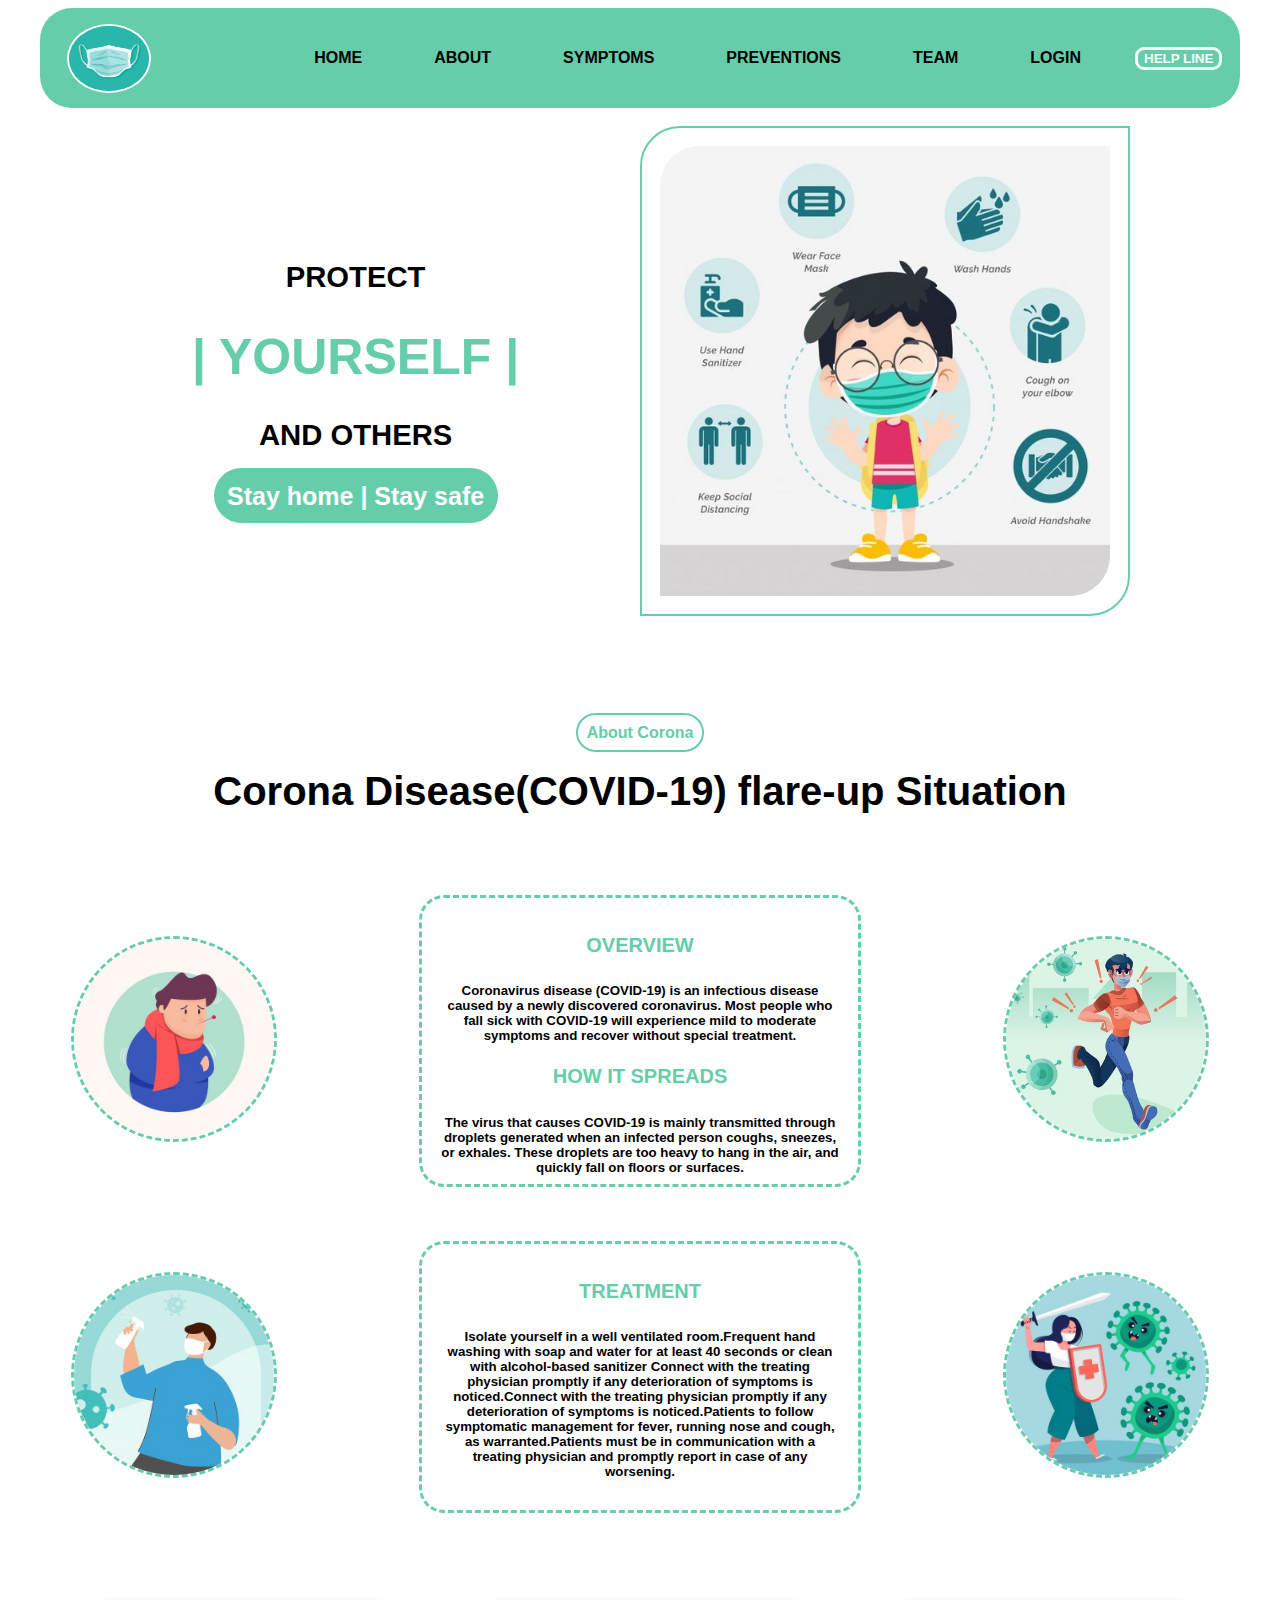
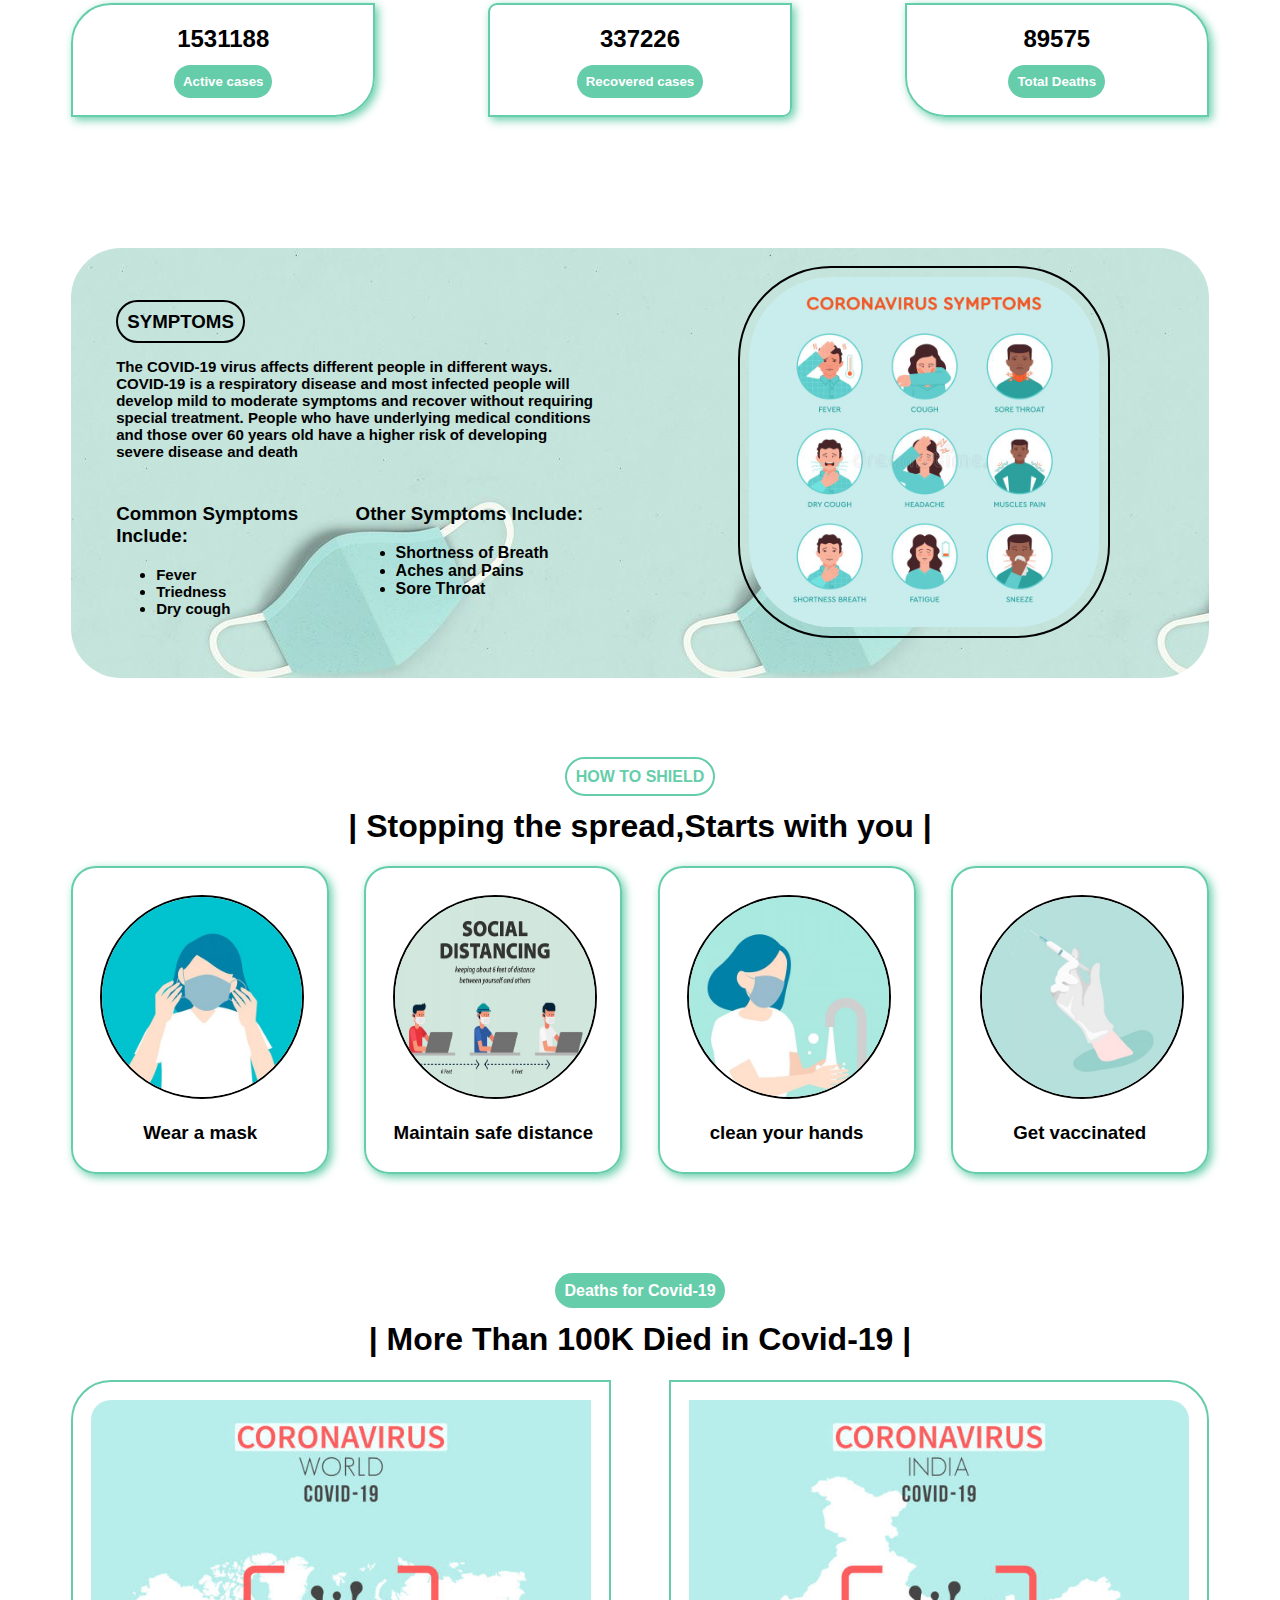
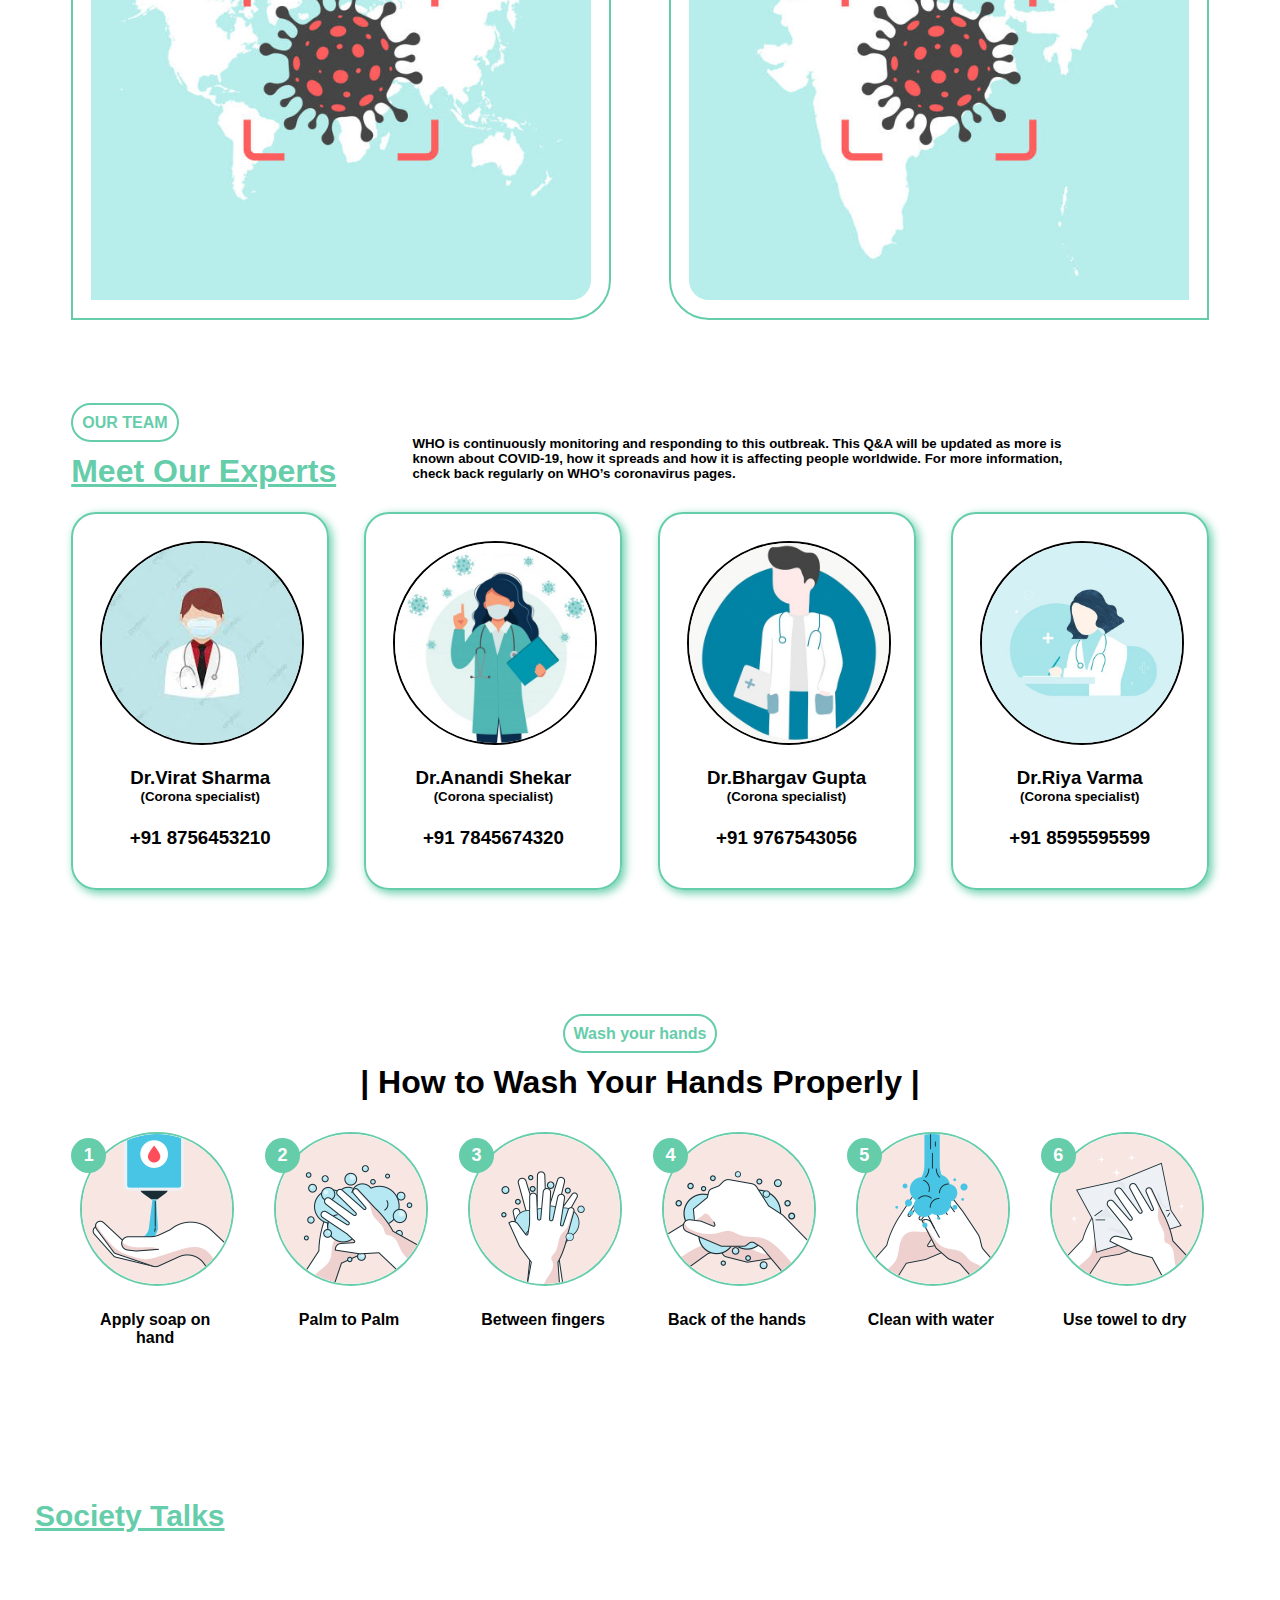
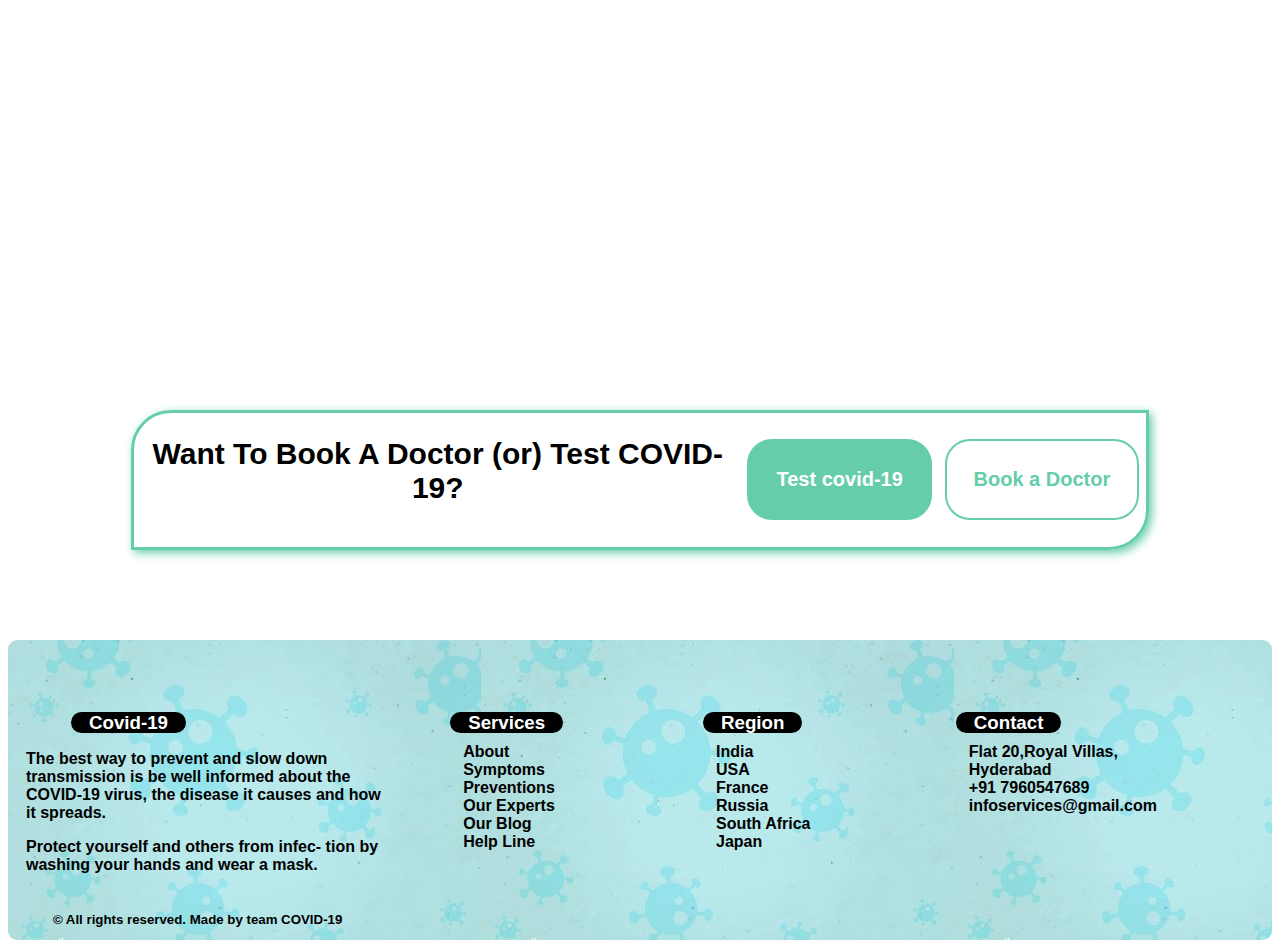
<file: covid19awarenessproject-main/index.html>
<!DOCTYPE html>
<html>
    <head>
    <meta name="viewport" content="width=device-width, initial-scale=1.0">
    <link rel="stylesheet" href="edit.css">
    <title>COVID-19</title>
    </head>
    <body>
        <!--heading part-->
        
        <div class="head">
            <div class="h2">
               <img src="covid logo.jpg">
               
             </div>
             
             <div class="h3">
                <ul>
                   <li><a href="#home"><b>HOME</b></a></li>
                    <li><a href="#about"><b>ABOUT</b></a></li>
                    <li><a href="#symptoms"><b>SYMPTOMS</b></a></li>
                    <li><a href="#prevention"><b>PREVENTIONS</b></a></li>
                    <li><a href="#team"><b>TEAM</b></a></li>
                    <li><a href="./login.html"><b>LOGIN</b></a></li>
                    <li><button class="h4"><b>HELP LINE</b></buttoon></li>
                </ul>
                </div>
        </div>
        <!--home body-->
        <div class="bigbody">
        <div class="body" id="home">
         <div class="body1">
            <h3>PROTECT</h3><h1>| YOURSELF |</h1>
            <h3>AND OTHERS</h3>
        <h4>Stay home | Stay safe</h4></div>
            <div class="body2">
                <img src="covid body.jpg">
            </div>
        </div>
        </div>
        <!--home body end-->
        <!--about body-->
        <div class="bigab">
         <div class="ab" id="about">
                <h4>About Corona</h4>
                <h1><b> Corona Disease(COVID-19) flare-up Situation </b></h1>
            </div>

            <div class="ab2">
                <div class="ab3">
                    <img src="ov1.jpg">
                </div>
                <div class="ab4">
                    <h4>OVERVIEW</h4>
                    <h5>Coronavirus disease (COVID-19) is an infectious disease 
                        caused by a newly discovered coronavirus.
                        Most people who fall sick with COVID-19 will experience 
                        mild to moderate symptoms and recover without special treatment.
                    </h5>
                    <h4>HOW IT SPREADS</h4>
                    <h5>The virus that causes COVID-19 is mainly transmitted through 
                        droplets generated when an infected person coughs, sneezes, or exhales.
                         These droplets are too heavy to hang in the air, and quickly fall on 
                         floors or surfaces.
                    </h5>
                </div>
                <div class="ab5">
                    <img src="ov2.jpg">
                </div>
            </div>
                <div class="new">
                <div class="ab7">
                    <img src="treat 1.jpg">
                </div>
                <div class="ab8">
                     <h4>TREATMENT</h4>
                     <h5>Isolate yourself in a well ventilated room.Frequent hand washing 
                         with soap and water for at least 40 seconds or clean with alcohol-based sanitizer
                         Connect with the treating physician promptly if any deterioration of symptoms is 
                         noticed.Connect with the treating physician promptly if any deterioration 
                         of symptoms is noticed.Patients to follow symptomatic management for fever,
                          running nose and cough, as warranted.Patients must be in communication with a
                           treating physician and promptly report in case of any worsening.
                          </h5>
                </div>
                <div class="ab9">
                    <img src="treat 2.jpg">
                </div>
            </div>
            </div>
            <!--about body end-->
            <!--case body-->
            <div class="case">
                <div class="c1">
                    <h2>1531188</h2>
                    <h5>Active cases</h5>
                </div>
                <div class="c2">
                   <h2>337226</h2>
                    <h5>Recovered cases</h5>
                </div>
                <div class="c3">
                    <h2>89575</h2>
                    <h5>Total Deaths</h5>
                </div>
             </div>
             <!--case body end-->
             <!--symptoms body-->
             <div class="bigsb">
             <div class="sb" id="symptoms">
                 <div class="sb1">
                     <h3 id="sym">SYMPTOMS</h3>
                     <h5>The COVID-19 virus affects different people in different ways.
                         COVID-19 is a respiratory disease and most infected people will
                          develop mild to moderate symptoms and recover without requiring 
                          special treatment. People who have underlying medical conditions
                           and those over 60 years old have a higher risk of developing severe
                            disease and death
                         </h5>
                         <div class="sb3">
                    <div class="sb4">
                        <h3>Common Symptoms Include:</h3>
                        <ul>
                            <li><b>Fever</b></li>
                            <li><b>Triedness</b></li>
                            <li><b>Dry cough</b></li>
                        </ul>
                    </div>
                    <div class="sb5">
                        <h3>Other Symptoms Include:</h3>
                        <ul>
                            <li><b>Shortness of Breath</b></li>
                            <li><b>Aches and Pains</b></li>
                            <li><b>Sore Throat</b></li>
                        </ul></div>
                    </div>
                        </div>
                 <div class="sb2">
                     <img src="symptoms.jpg">
                 </div>
             </div>
             </div>
             <!--symptom body end-->
             <!--prevention body-->
             <div class="bigpb">
             <div class="pb" id="prevention">
                 <h4>HOW TO SHIELD</h4>
                 <h1><b>| Stopping the spread,Starts with you |</b></h1>
             </div>
             <div class="pb2">
                 <div class="pb3">
                     <img src="pre1.jpg">
                     <h3 style=text-align:center;>Wear a mask</h3> 
                 </div>
                 <div class="pb4">
                     <img src="pre2.jpg">
                     <h3 style=text-align:center;>Maintain safe distance</h3>
                 </div>
                 <div class="pb5">
                     <img src="pre3.jpg">
                     <h3 style=text-align:center;>clean your hands</h3>
                 </div>
                 <div class="pb6">
                     <img src="pre4.jpg">
                     <h3 style=text-align:center;>Get vaccinated</h3>
                 </div>
             </div>
             </div>
             <!--prevention body end-->
             <!--map body-->
             <div class="bigmb">
             <div class="mb">
                     <h4>Deaths for Covid-19</h4>
                     <h1>| More Than 100K Died in Covid-19 |</h1>
             </div>
             <div class="mb2">
                <div class="mb3">
                    <img src="world map.jpg">
                </div>
                     <div class="mb4">
                        <img src="india map.jpg">
                     </div>
             </div>
             </div>
             <!--map body end-->
             <!--team body-->
             <div class="bigtb">
             <div class="tb" id="team">
                 <div class="tb1">
                     <h4>OUR TEAM</h4>
                     <h1 style=" color:mediumaquamarine;text-decoration: underline;">Meet Our Experts</h1>
                     </div>
                     <div class="tb2">
                         <h5>WHO is continuously monitoring and responding to this outbreak.
                            This Q&A will be updated as more is known about COVID-19, how it
                            spreads and how it is affecting people worldwide. For more information,
                             check back regularly on WHO’s coronavirus pages.
                        </h5>
                 </div>
             </div>
             <div class="tb3">
                 <div class="tb4">
                <img src="team 1.jpg">
                 <h3 style="text-align: center;">Dr.Virat Sharma</h3>
                 <h5 style="text-align: center;">(Corona specialist)</h5>
                 <h3 style="text-align: center;">+91 8756453210</h3>
                 </div>
                 <div class="tb5">
                     <img src="team 2.jpg">
                     <h3 style="text-align: center;">Dr.Anandi Shekar</h3>
                     <h5 style="text-align: center;">(Corona specialist)</h5>
                     <h3 style="text-align: center;">+91 7845674320</h3>
                 </div>
                 <div class="tb6">
                     <img src="team 3.jpg">
                     <h3 style="text-align: center;">Dr.Bhargav Gupta</h3>
                     <h5 style="text-align: center;">(Corona specialist)</h5>
                     <h3 style="text-align: center;">+91 9767543056</h3>
                 </div>
                 <div class="tb7">
                     <img src="team4.jpg">
                     <h3 style="text-align: center;">Dr.Riya Varma</h3>
                     <h5 style="text-align: center;">(Corona specialist)</h5>
                     <h3 style="text-align: center;">+91 8595595599</h3>
                 </div>
             </div>
             </div>
             <!--team body completed-->
             <!--wash body-->
             <div class="bigwb">
             <div class="wb">
                     <h4>Wash your hands</h4>
                     <h1>| How to Wash Your Hands Properly |</h1>
             </div>
             <div class="wb2">
                 <div class="wb3">
                     <img src="w1.png">
                     <h4 style="text-align: center;">Apply soap on hand</h4>
                     <span class="num">1</span>
                 </div>
                 <div class="wb4">
                     <img src="w2.png">
                     <h4 style="text-align: center;">Palm to Palm</h4>
                     <span class="num">2</span>
                 </div>
                 <div class="wb5">
                     <img src="w3.png">
                     <h4 style="text-align: center;">Between fingers</h4>
                     <span class="num">3</span>
                 </div>
                 <div class="wb6">
                     <img src="w4.png">
                     <h4 style="text-align: center;">Back of the hands</h4>
                     <span class="num">4</span>
                 </div>
                 <div class="wb7">
                     <img src="w5.png">
                     <h4 style="text-align: center;">Clean with water</h4>
                     <span class="num">5</span>
                 </div>
                 <div class="wb8">
                     <img src="w6.png">
                     <h4 style="text-align: center;">Use towel to dry</h4>
                     <span class="num">6</span>
                 </div>
             </div>
             </div>
             <!--wash body end-->
             <!--video body-->
             <div class="bigvb">
             <div class="vb">
                 <h2>Society Talks</h2>
             </div>
             <div class="vb1">
                 <div class="vb2">
                    <iframe src="https://www.youtube.com/embed/fwjt9EoWhcg"
                     title="YouTube video player" frameborder="0" allow="accelerometer; autoplay; clipboard-write;
                      encrypted-media; gyroscope; picture-in-picture" allowfullscreen></iframe>
                 </div>
                 <div class="vb3">
                    <iframe src="https://www.youtube.com/embed/UrcDLopNPV8"
                     title="YouTube video player" frameborder="0" allow="accelerometer; autoplay; clipboard-write; 
                     encrypted-media; gyroscope; picture-in-picture" allowfullscreen></iframe>
                 </div>
             </div>
             </div>

             <!--book body-->
             <div class="bigbd">
             <div class="bd">
                 <div class="bd1">
                   <h2>Want To Book A Doctor (or) Test COVID-19?</h2>
                 </div>
                 <div class="bd2">
                  <h4 id=bd3>Test covid-19</h4>
                   <h4 id="bd4">Book a Doctor</h4>
                 </div>
             </div>
             </div>
             <!--book body end-->
             <!--end body-->
             <div class="eb">
                 <div  class="eb1">
                     <h3>Covid-19</h3>
                     <p><b>The best way to prevent and slow down
                        transmission is be well informed about
                        the COVID-19 virus, the disease it causes
                        and how it spreads.</b>
                    </p>
                        <p><b>Protect yourself and others from infec- tion 
                            by washing your hands and wear a mask.</b>
                        </p>
                 </div>
                 <div class="eb2">
                        <h3>Services</h2>
                     <ul>
                         <li><b>About</b></li>
                         <li><b>Symptoms</b></li>
                         <li><b>Preventions</b></li>
                         <li><b>Our Experts</b></li>
                         <li><b>Our Blog</b></li>
                         <li><b>Help Line</b></li>
                     </ul>
                 </div>
                 <div class="eb3">
                        <h3>Region</h3>
                    <ul>
                        <li><b>India</b></li>
                        <li><b>USA</b></li>
                        <li><b>France</b></li>
                        <li><b>Russia</b></li>
                        <li><b>South Africa</b></li>
                        <li><b>Japan</b></li>
                    </ul>
                </div>
                 <div class="eb4">
                         <h3>Contact</h3>
                     <ul>
                         <li><b>Flat 20,Royal Villas,
                             Hyderabad</b></li>

                         <li><b>+91 7960547689</b></li>
                         
                         <li><b>infoservices@gmail.com</b></li>
                         </ul>
                 </div>
                 <h5 style="text-align: center;">© All rights reserved. Made by team  COVID-19</h5>
             </div>
    </body>
</html>
</file>
<file: covid19awarenessproject-main/edit.css>
* {
  font-family: sans-serif;
}

.head {
  width: 95%;
  margin: 0 auto;
  height: 100px;
  background-color: mediumaquamarine;
  display: flex;
  flex-direction: row;
  flex-wrap: wrap;
  justify-content: space-between;
  align-items: center;
  border-radius: 32px;
}
.h3 > ul > li > a:hover {
  background-color: white;
  color: mediumaquamarine;
  padding: 1vh;
  border-radius: 9px;
}
.h4 {
  background-color: mediumaquamarine;
  color: mintcream;
  border: 3px solid mintcream;
  border-radius: 9px;
  cursor: pointer;
  text-decoration: none;
  align-items: center;
}
.h4:hover {
  background-color: white;
  color: mediumaquamarine;
}
.h2 > img {
  border-radius: 50%;
  border: 2px solid white;
  display: flex;
  margin-left: 3vh;
}
.h3 > ul > li,
.h3 > ul > li > a {
  list-style: none;
  margin: 1vh 2vh;
  color: black;
  text-decoration: none;
}
.h3 > ul {
  display: flex;
  flex-direction: row;
  justify-content: flex-end;
  align-items: center;
}

.body1 {
  width: 400px;
  height: fit-content;
  margin: auto;
  padding: 3vh;
  text-align: center;
  font-size: 25px;
}
.body1 > h4 {
  display: inline;
  background-color: mediumaquamarine;
  color: white;
  border-radius: 50px;
  padding: 1.5vh;
}
.body1 > h1 {
  color: mediumaquamarine;
}
.body2 {
  width: 450px;
  height: 450px;
  padding: 2vh;
  border: 2px solid mediumaquamarine;
  border-radius: 40px 0;
}
.body {
  width: 90%;
  display: grid;
  grid-template-columns: 50% 50%;
  margin: auto;
  padding: 2vh;
}
.bigbody {
  width: 100%;
  height: fit-content;
}
.ab > h4 {
  border: 2px solid mediumaquamarine;
  color: mediumaquamarine;
  border-radius: 25px;
  padding: 1vh;
  display: inline;
}
.ab > h1 {
  font-size: 40px;
  height: fit-content;
}
.ab {
  width: 90%;
  margin: auto;
  text-align: center;
}
.ab3 > img {
  border-style: dashed;
  border-color: mediumaquamarine;
  border-radius: 50%;
}
.ab4 > h4 {
  font-size: 20px;
  color: mediumaquamarine;
  margin-top: 2vh;
}
.ab4 {
  width: 400px;
  height: 250px;
  border-style: dashed;
  border-color: mediumaquamarine;
  padding: 2vh;
  text-align: center;
  border-radius: 25px;
}
.ab5 > img {
  border-style: dashed;
  border-color: mediumaquamarine;
  border-radius: 50%;
}
.ab2 {
  width: 90%;
  margin: auto;
  display: flex;
  flex-direction: row;
  justify-content: space-between;
  flex-wrap: wrap;
  align-items: center;
  height: 400px;
}
.new {
  width: 90%;
  margin: auto;
  display: flex;
  flex-direction: row;
  justify-content: space-between;
  flex-wrap: wrap;
  align-items: center;
}
.bigab {
  width: 100%;
  height: fit-content;
  margin-top: 10vh;
}
.ab7 > img {
  border-style: dashed;
  border-color: mediumaquamarine;
  border-radius: 50%;
}
.ab8 > h4 {
  font-size: 20px;
  color: mediumaquamarine;
  margin-top: 2vh;
}
.ab8 {
  width: 400px;
  height: 230px;
  border-style: dashed;
  border-color: mediumaquamarine;
  padding: 2vh;
  text-align: center;
  border-radius: 25px;
}
.ab9 > img {
  border-style: dashed;
  border-color: mediumaquamarine;
  border-radius: 50%;
}
.case {
  width: 90%;
  height: 200px;
  margin: auto;
  display: flex;
  flex-direction: row;
  justify-content: space-between;
  flex-wrap: wrap;
  margin-top: 10vh;
}
.c1 {
  text-align: center;
  width: 300px;
  height: 110px;
  border: 2px solid mediumaquamarine;
  border-radius: 40px 0;
  box-shadow: mediumaquamarine 3px 3px 10px;
}
.c2 {
  text-align: center;
  width: 300px;
  height: 110px;
  border: 2px solid mediumaquamarine;
  border-radius: 9px 0;
  box-shadow: mediumaquamarine 3px 3px 10px;
}
.c3 {
  text-align: center;
  width: 300px;
  height: 110px;
  border: 2px solid mediumaquamarine;
  border-radius: 0 40px;
  box-shadow: mediumaquamarine 3px 3px 10px;
}
.c1 > h5,
.c2 > h5,
.c3 > h5 {
  color: mediumaquamarine;
  background-color: mediumaquamarine;
  color: white;
  display: inline;
  border-radius: 25px;
  padding: 1vh;
}
#sym {
  display: inline;
  border: 2px solid black;
  border-radius: 25px;
  padding: 1vh;
  text-align: center;
  margin-bottom: 2vh;
}
.sb1 {
  float: left;
  padding: 5vh;
}
.sb1 > h5 {
  font-size: 15px;
}
.sb4 > ul > li {
  font-size: 15px;
}
.sb2 > img {
  border: 2px solid black;
  border-radius: 25%;
  padding: 1vh;
}
.sb3 {
  width: 100%;
  display: grid;
  grid-template-columns: 50% 50%;
}

.sb {
  background-image: url("sym\ bg.jpg");
  width: 1100px;
  height: fit-content;
  border-radius: 50px;
}
.sb {
  width: 90%;
  margin: auto;
  display: grid;
  grid-template-columns: 50% 50%;
  justify-items: center;
  padding-top: 2vh;
}
.bigsb {
  width: 100%;
  height: fit-content;
  margin-top: 5vh;
}
.pb > h4 {
  display: inline;
  border: 2px solid mediumaquamarine;
  color: mediumaquamarine;
  border-radius: 25px;
  padding: 1vh;
}
.pb {
  width: 100%;
  text-align: center;
}
.pb3 {
  width: 200px;
  height: 250px;
  border: 2px solid mediumaquamarine;
  border-radius: 25px;
  padding: 3vh;
}
.pb3 > img {
  border-radius: 50%;
  border: 2px solid;
}
.pb4 {
  width: 200px;
  height: 250px;
  border: 2px solid mediumaquamarine;
  border-radius: 25px;
  padding: 3vh;
}
.pb4 > img {
  border-radius: 50%;
  border: 2px solid;
}
.pb5 {
  width: 200px;
  height: 250px;
  border: 2px solid mediumaquamarine;
  border-radius: 25px;
  padding: 3vh;
}
.pb5 > img {
  border-radius: 50%;
  border: 2px solid;
}
.pb6 {
  width: 200px;
  height: 250px;
  border: 2px solid mediumaquamarine;
  border-radius: 25px;
  padding: 3vh;
}
.pb6 > img {
  border-radius: 50%;
  border: 2px solid;
}
.pb3,
.pb4,
.pb5,
.pb6 {
  box-shadow: mediumaquamarine 3px 3px 10px;
}
.pb2 {
  width: 90%;
  margin: auto;
  display: flex;
  flex-direction: row;
  flex-wrap: wrap;
  justify-content: space-between;
}
.bigpb {
  margin-top: 10vh;
  width: 100%;
  height: fit-content;
}
.mb > h4 {
  display: inline;
  color: white;
  background-color: mediumaquamarine;
  padding: 1vh;
  border-radius: 25px;
}
.mb {
  width: 100%;
  text-align: center;
}
.mb3 > img {
  border: 2px solid mediumaquamarine;
  border-radius: 40px 0;
  padding: 2vh;
}
.mb4 > img {
  border: 2px solid mediumaquamarine;
  border-radius: 0 40px;
  padding: 2vh;
}
.bigmb {
  width: 100%;
  height: fit-content;
  margin-top: 12vh;
}
.mb2 {
  width: 90%;
  margin: auto;
  display: flex;
  flex-direction: row;
  justify-content: space-between;
  flex-wrap: wrap;
}
.tb {
  width: 90%;
  margin: auto;
  display: grid;
  grid-template-columns: 30% 60%;
}
.tb1 > h4 {
  display: inline;
  border: 2px solid mediumaquamarine;
  color: mediumaquamarine;
  padding: 1vh;
  border-radius: 25px;
}
.tb4 {
  width: 200px;
  height: 320px;
  border: 2px solid mediumaquamarine;
  border-radius: 25px;
  padding: 3vh;
}
.tb4 > img {
  border-radius: 50%;
  border: 2px solid;
}
.tb5 {
  width: 200px;
  height: 320px;
  border: 2px solid mediumaquamarine;
  border-radius: 25px;
  padding: 3vh;
}
.tb5 > img {
  border-radius: 50%;
  border: 2px solid;
}
.tb6 {
  width: 200px;
  height: 320px;
  border: 2px solid mediumaquamarine;
  border-radius: 25px;
  padding: 3vh;
}
.tb6 > img {
  border-radius: 50%;
  border: 2px solid;
}
.tb7 {
  width: 200px;
  height: 320px;
  border: 2px solid mediumaquamarine;
  border-radius: 25px;
  padding: 3vh;
}
.tb7 > img {
  border-radius: 50%;
  border: 2px solid;
}
.tb4,
.tb5,
.tb6,
.tb7 {
  box-shadow: mediumaquamarine 3px 3px 10px;
}
.tb3 {
  width: 90%;
  margin: auto;
  display: flex;
  flex-direction: row;
  justify-content: space-between;
  flex-wrap: wrap;
}
.tb4 > h3,
.tb5 > h3,
.tb6 > h3,
.tb7 > h3 {
  margin-bottom: 0%;
}
.tb4 > h5,
.tb5 > h5,
.tb6 > h5,
.tb7 > h5 {
  margin-top: 0%;
}
.bigtb {
  width: 100%;
  height: fit-content;
  margin-top: 10vh;
}
.wb > h4 {
  display: inline;
  border: 2px solid mediumaquamarine;
  color: mediumaquamarine;
  border-radius: 25px;
  padding: 1vh;
}
.wb {
  text-align: center;
}
.num {
  position: absolute;
  display: inline-block;
  width: 35px;
  line-height: 35px;
  left: 0px;
  top: 15px;
  font-size: 18px;
  font-weight: 600;
  color: white;
  border-radius: 50%;
  background-color: mediumaquamarine;
  text-align: center;
}
.wb3 {
  position: relative;
  width: 150px;
  height: 250px;
  padding: 1vh;
}
.wb3 > img {
  border-radius: 50%;
  border: 2px solid mediumaquamarine;
}
.wb4 {
  position: relative;
  width: 150px;
  height: 250px;
  padding: 1vh;
}
.wb4 > img {
  border-radius: 50%;
  border: 2px solid mediumaquamarine;
}
.wb5 {
  position: relative;
  width: 150px;
  height: 250px;
  padding: 1vh;
}
.wb5 > img {
  border-radius: 50%;
  border: 2px solid mediumaquamarine;
}
.wb6 {
  position: relative;
  width: 150px;
  height: 250px;
  padding: 1vh;
}
.wb6 > img {
  border-radius: 50%;
  border: 2px solid mediumaquamarine;
}
.wb7 {
  position: relative;
  width: 150px;
  height: 250px;
  padding: 1vh;
}
.wb7 > img {
  border-radius: 50%;
  border: 2px solid mediumaquamarine;
}
.wb8 {
  position: relative;
  width: 150px;
  height: 250px;
  padding: 1vh;
}
.wb8 > img {
  border-radius: 50%;
  border: 2px solid mediumaquamarine;
}
.wb2 {
  width: 90%;
  margin: auto;
  display: flex;
  flex-direction: row;
  justify-content: space-between;
  flex-wrap: wrap;
}
.bigwb {
  width: 100%;
  height: fit-content;
  margin-top: 15vh;
}
.bigvb {
  width: 100%;
  height: fit-content;
  margin-top: 12vh;
}
#bd3 {
  display: inline;
  background-color: mediumaquamarine;
  border: 2px solid mediumaquamarine;
  color: white;
  border-radius: 25px;
  padding: 3vh;
  font-size: 20px;
  cursor: pointer;
}
.vb {
  color: mediumaquamarine;
  text-decoration: underline mediumaquamarine;
  font-size: 20px;
  margin-left: 3vh;
}
.vb2 > iframe {
  width: 520px;
  height: 310px;
}
.vb3 > iframe {
  width: 520px;
  height: 310px;
}

.vb1 {
  width: 90%;
  margin: auto;
  display: flex;
  flex-direction: row;
  justify-content: space-between;
  flex-wrap: wrap;
}

#bd4 {
  display: inline;
  border: 2px solid mediumaquamarine;
  color: mediumaquamarine;
  border-radius: 25px;
  padding: 3vh;
  font-size: 20px;
  cursor: pointer;
}
#bd4:hover {
  background-color: mediumaquamarine;
  color: white;
}
#bd3:hover {
  background-color: white;
  color: mediumaquamarine;
}
.bd2 {
  display: flex;
  flex-direction: row;
  justify-content: space-around;
  flex-wrap: wrap;
  -ms-flex-align: center;
}
.bd {
  border: 3px solid mediumaquamarine;
}
.bd1 > h2 {
  text-align: center;
  font-size: 30px;
  height: fit-content;
  justify-items: center;
}
.bd {
  width: 80%;
  height: fit-content;
  margin: auto;
  display: grid;
  grid-template-columns: 60% 40%;
  box-shadow: mediumaquamarine 3px 3px 10px;
  border-radius: 40px 0;
}
.bigbd {
  width: 100%;
  height: fit-content;
  margin-top: 12vh;
}
.eb2 > ul,
.eb3 > ul,
.eb4 > ul {
  list-style: none;
  margin: 1vh 2vh;
}
.eb1 > h3,
.eb2 > h3,
.eb3 > h3,
.eb4 > h3 {
  color: white;
  background-color: black;
  display: inline;
  padding-left: 2vh;
  padding-right: 2vh;
  border-radius: 25px;
  margin-left: 5vh;
}
.eb1,
.eb2,
.eb3,
.eb4 {
  margin-top: 8vh;
  margin-left: 2vh;
}
.eb {
  margin: auto;
  display: grid;
  grid-template-columns: 30% 20% 20% 20%;
  margin: auto;
  width: 100%;
  height: 300px;
  background-image: url(./end\ bg\ 2.jpg);
  border-radius: 9px;
  margin-top: 10vh;
}
/*images dimenssions*/
.h2 > img {
  width: 80px;
  height: 65px;
}
.body2 > img {
  width: 450px;
  height: 450px;
  border-radius: 40px 0;
}
.ab3 > img {
  width: 200px;
  height: 200px;
}
.ab5 > img {
  width: 200px;
  height: 200px;
}
.ab7 > img {
  width: 200px;
  height: 200px;
}
.ab9 > img {
  width: 200px;
  height: 200px;
}
.sb2 > img {
  width: 350px;
  height: 350px;
}
.pb3 > img {
  width: 200px;
  height: 200px;
}
.pb4 > img {
  width: 200px;
  height: 200px;
}
.pb5 > img {
  width: 200px;
  height: 200px;
}
.pb6 > img {
  width: 200px;
  height: 200px;
}
.mb3 > img {
  width: 500px;
  height: 500px;
}
.mb4 > img {
  width: 500px;
  height: 500px;
}
.tb4 > img {
  width: 200px;
  height: 200px;
}
.tb5 > img {
  width: 200px;
  height: 200px;
}
.tb6 > img {
  width: 200px;
  height: 200px;
}
.tb7 > img {
  width: 200px;
  height: 200px;
}
.wb3 > img {
  width: 150px;
  height: 150px;
}
.wb4 > img {
  width: 150px;
  height: 150px;
}
.wb5 > img {
  width: 150px;
  height: 150px;
}
.wb6 > img {
  width: 150px;
  height: 150px;
}
.wb7 > img {
  width: 150px;
  height: 150px;
}
.wb8 > img {
  width: 150px;
  height: 150px;
}
.vb2 > iframe,
.vb3 > iframe {
  width: 550px;
  height: 340px;
}
@media (max-width: 400px) {
  .body {
    display: grid;
    grid-template-columns: 100%;
  }
  .h3 {
    display: none;
  }
  .pb2 {
    display: flex;
    flex-wrap: wrap;
  }
  .mb3 > img,
  .mb4 > img {
    width: 250px;
    height: 250px;
  }
  .vb2 > iframe,
  .vb3 > iframe {
    width: 300px;
    height: 200px;
  }
  .body1 {
    width: 300px;
  }
  .body1 > h1 {
    font-size: 30px;
  }
  .body2 {
    width: 280px;
    height: 280px;
  }
  .body2 > img {
    width: 280px;
    height: 280px;
  }
  .ab > h1 {
    font-size: 20px;
  }
  .ab2 {
    height: 850px;
    display: flex;
    flex-direction: column;
  }
  .ab4 {
    width: 280px;
    height: 320px;
  }
  .new {
    height: 850px;
    display: flex;
    flex-direction: column;
    justify-content: space-between;
    margin-top: 5vh;
  }
  .ab8 {
    width: 280px;
    height: 310px;
  }
  .case {
    height: 500px;
  }
  .sb {
    background-image: none;
    display: grid;
    grid-template-columns: repeat(auto-fit, minmax(300px, 1fr));
  }
  .sb2 > img {
    width: 280px;
    height: 280px;
  }
  .pb > h1 {
    font-size: 20px;
  }
  .pb2 {
    width: 100%;
    display: flex;
    flex-direction: column;
    justify-content: space-between;
    height: 1200px;
    align-items: center;
  }
  .mb > h1 {
    font-size: 20px;
  }
  .mb2 {
    height: 600px;
  }
  .tb {
    grid-template-columns: repeat(auto-fit, minmax(300px, 1fr));
  }
  .tb3 {
    width: 100%;
    display: flex;
    flex-direction: column;
    align-items: center;
    height: 1500px;
  }
  .wb > h1 {
    font-size: 20px;
  }
  .wb2 {
    width: 100%;
    display: flex;
    flex-direction: column;
    align-items: center;
  }
  .bd {
    grid-template-columns: repeat(auto-fit, minmax(300px, 1fr));
    align-content: center;
  }
  .bd1 > h2 {
    font-size: 15px;
    overflow-wrap: normal;
  }
  .eb {
    height: 900px;
    grid-template-columns: repeat(auto-fit, minmax(300px, 1fr));
  }
}
</file>
